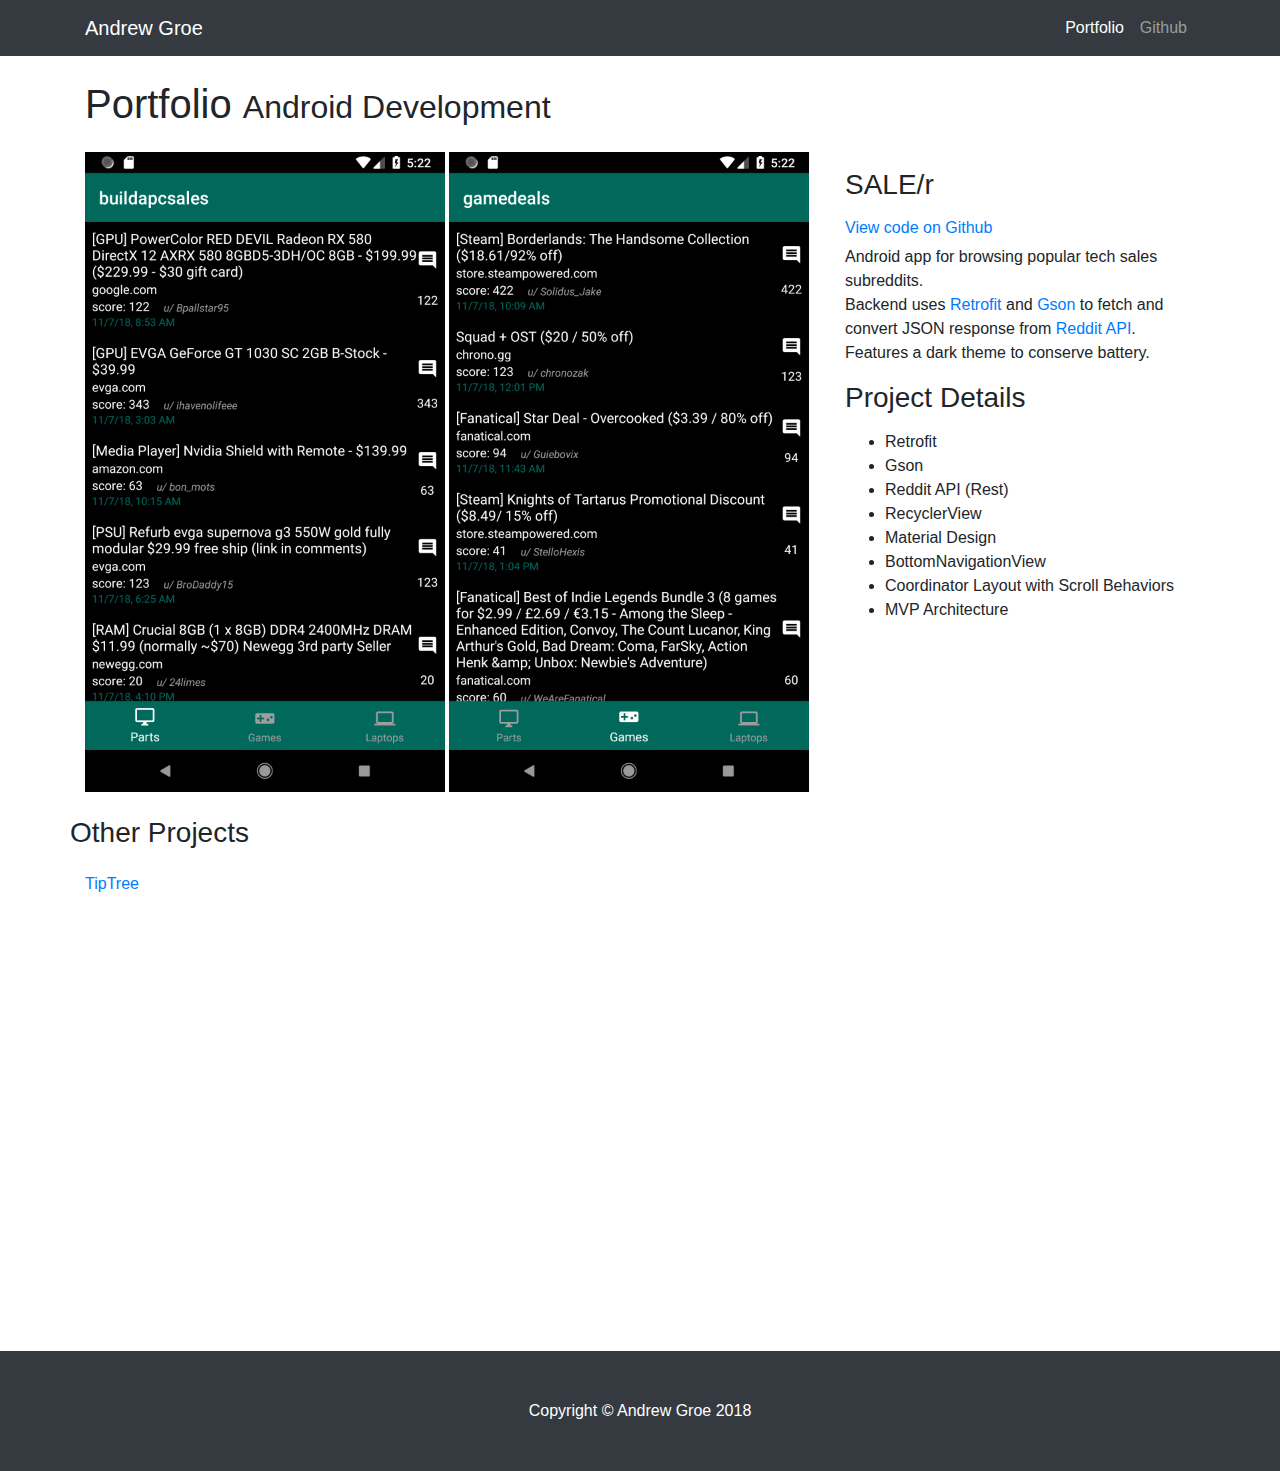
<file: index.html>
<!DOCTYPE html>
<html lang="en">

<head>

  <meta charset="utf-8">
  <meta name="viewport" content="width=device-width, initial-scale=1, shrink-to-fit=no">
  <meta name="description" content="">
  <meta name="author" content="">

  <title>Andrew Groe - Portfolio</title>

  <!-- Bootstrap core CSS -->
  <link href="vendor/bootstrap/css/bootstrap.min.css" rel="stylesheet">

  <!-- Custom styles for this template -->
  <link href="css/portfolio-item.css" rel="stylesheet">

</head>

<body>

  <!-- Navigation -->
  <nav class="navbar navbar-expand-lg navbar-dark bg-dark fixed-top">
    <div class="container">
      <a class="navbar-brand" href="index.html">Andrew Groe</a>
      <button class="navbar-toggler" type="button" data-toggle="collapse" data-target="#navbarResponsive" aria-controls="navbarResponsive" aria-expanded="false" aria-label="Toggle navigation">
        <span class="navbar-toggler-icon"></span>
      </button>
      <div class="collapse navbar-collapse" id="navbarResponsive">
        <ul class="navbar-nav ml-auto">
          <li class="nav-item active">
            <a class="nav-link" href="index.html">Portfolio
              <span class="sr-only">(current)</span>
            </a>
          </li>
          <li class="nav-item">
            <a class="nav-link" href="https://github.com/AndrewGroe?tab=repositories">Github</a>
          </li>
        </ul>
      </div>
    </div>
  </nav>

  <!-- Page Content -->
  <div class="container">

    <!-- Portfolio Item Heading -->
    <h1 class="my-4">Portfolio
      <small>Android Development</small>
    </h1>

    <!-- Portfolio Item Row -->
    <div class="row">

      <div class="col-md-8">
        <img class="img-fluid" src="images/SALEr_parts.png" alt="" style="width:360px; height:640px">
        <img class="img-fluid" src="images/SALEr_games.png" alt="" style="width:360px; height:640px">
      </div>

      <div class="col-md-4">

        <h3 class="my-3">SALE/r</h3>
        <h6><a href="https://github.com/AndrewGroe/SALEr">View code on Github</a></h6>

        <p>Android app for browsing popular tech sales subreddits.<br>
          Backend uses <a href="https://square.github.io/retrofit/">Retrofit</a> and <a href="https://github.com/google/gson">Gson</a> to fetch and convert JSON response from <a href="https://www.reddit.com/dev/api/">Reddit API</a>.<br>
          Features a dark theme to conserve battery.
        </p>
        <h3 class="my-3">Project Details</h3>
        <ul>
          <li>Retrofit</li>
          <li>Gson</li>
          <li>Reddit API (Rest)</li>
          <li>RecyclerView</li>
          <li>Material Design</li>
          <li>BottomNavigationView</li>
          <li>Coordinator Layout with Scroll Behaviors</li>
          <li>MVP Architecture</li>
        </ul>
      </div>

      <!-- Related Projects Row -->
      <h3 class="my-4">Other Projects</h3>
</div>
      <div class="row">

        <div class="col-md-3 col-sm-6 mb-4">

          <a href="Tip Tree.html">
            <h6>TipTree</h6>
            <video class="center" width="240" muted autoplay="autoplay" loop="true">

              <source src="images/TipTreeDemoLoop.webm" type="video/webm">

              Sorry, your browser doesn't support embedded videos.
            </video>

          </a>
        </div>
</div>


      </div>
    </div>
    <!-- /.row -->
  </div>
  <!-- /.container -->

  <!-- Footer -->
  <footer class="py-5 bg-dark">
    <div class="container">
      <p class="m-0 text-center text-white">Copyright &copy; Andrew Groe 2018</p>
    </div>
    <!-- /.container -->
  </footer>

  <!-- Bootstrap core JavaScript -->
  <script src="vendor/jquery/jquery.min.js"></script>
  <script src="vendor/bootstrap/js/bootstrap.bundle.min.js"></script>

</body>

</html>
</file>
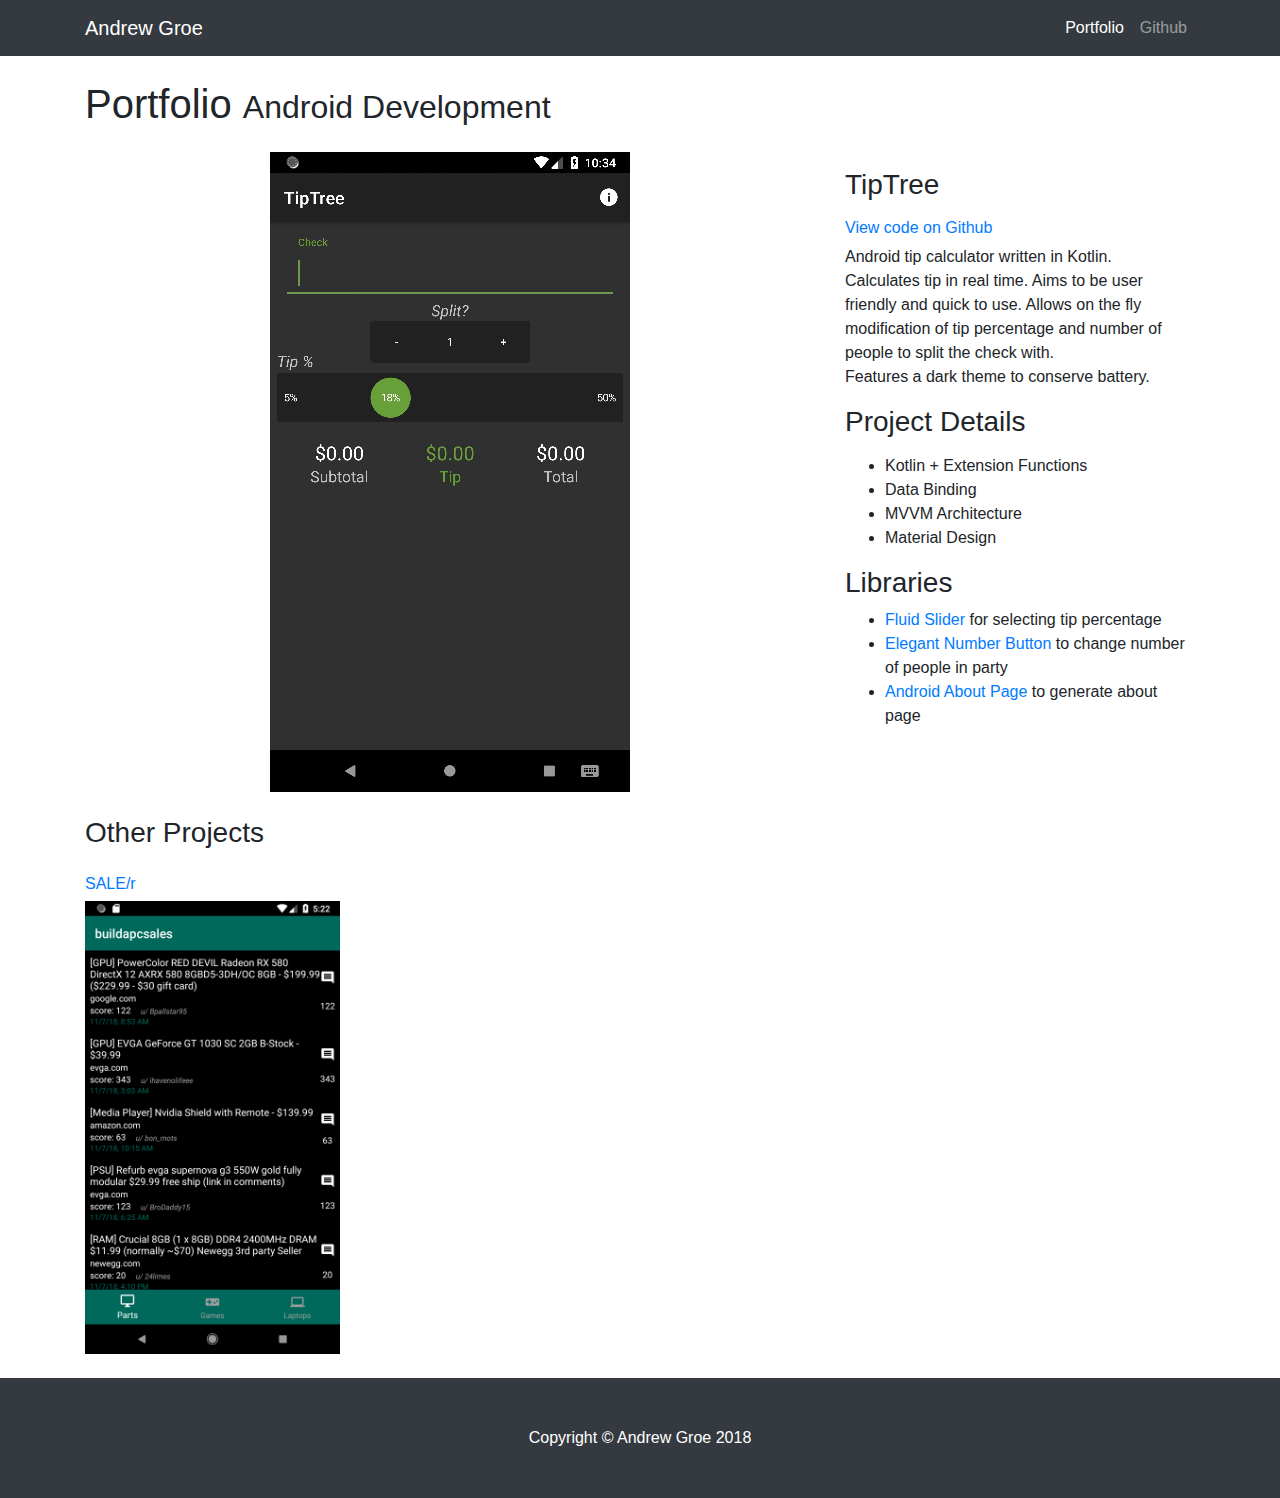
<file: Tip Tree.html>
<!DOCTYPE html>
<html lang="en">

  <head>

    <meta charset="utf-8">
    <meta name="viewport" content="width=device-width, initial-scale=1, shrink-to-fit=no">
    <meta name="description" content="">
    <meta name="author" content="">

    <title>Andrew Groe - Portfolio</title>

    <!-- Bootstrap core CSS -->
    <link href="vendor/bootstrap/css/bootstrap.min.css" rel="stylesheet">

    <!-- Custom styles for this template -->
    <link href="css/portfolio-item.css" rel="stylesheet">

  </head>

  <body>

    <!-- Navigation -->
    <nav class="navbar navbar-expand-lg navbar-dark bg-dark fixed-top">
      <div class="container">
        <a class="navbar-brand" href="index.html">Andrew Groe</a>
        <button class="navbar-toggler" type="button" data-toggle="collapse" data-target="#navbarResponsive" aria-controls="navbarResponsive" aria-expanded="false" aria-label="Toggle navigation">
          <span class="navbar-toggler-icon"></span>
        </button>
        <div class="collapse navbar-collapse" id="navbarResponsive">
          <ul class="navbar-nav ml-auto">
            <li class="nav-item active">
              <a class="nav-link" href="index.html">Portfolio
                <span class="sr-only">(current)</span>
              </a>
            </li>
            <li class="nav-item">
              <a class="nav-link" href="https://github.com/AndrewGroe?tab=repositories">Github</a>
            </li>
          </ul>
        </div>
      </div>
    </nav>

    <!-- Page Content -->
    <div class="container">

      <!-- Portfolio Item Heading -->
      <h1 class="my-4">Portfolio
        <small>Android Development</small>
      </h1>

      <!-- Portfolio Item Row -->
      <div class="row">

        <div class="col-md-8">

          <video class="center" width="360" muted autoplay="autoplay" loop="true">

            <source src="images/TipTreeDemoLoop.webm"
              type="video/webm">

              Sorry, your browser doesn't support embedded videos.
          </video>

        </div>

        <div class="col-md-4">

          <h3 class="my-3">TipTree</h3>
          <h6><a href="https://github.com/AndrewGroe/TipTree">View code on Github</a></h6>

          <p>Android tip calculator written in Kotlin.<br>
            Calculates tip in real time. Aims to be user friendly and quick to use. Allows on the fly modification of tip percentage and number of people to split the check with.<br>
            Features a dark theme to conserve battery.
          </p>
          <h3 class="my-3">Project Details</h3>
          <ul>
            <li>Kotlin + Extension Functions</li>
            <li>Data Binding</li>
		        <li>MVVM Architecture</li>
		        <li>Material Design</li>
          </ul>

          <h3>Libraries</h3>
 	          <ul>
          	   <li><a href="https://github.com/Ramotion/fluid-slider">Fluid Slider</a> for selecting tip percentage</li>
          	    <li><a href="https://github.com/ashik94vc/ElegantNumberButton">Elegant Number Button</a> to change number of people in party</li>
          	     <li><a href="https://github.com/medyo/android-about-page">Android About Page</a> to generate about page</li>
 	          </ul>

        </div>

      </div>
      <!-- Related Projects Row -->
      <h3 class="my-4">Other Projects</h3>

      <div class="row">

        <div class="col-md-3 col-sm-6 mb-4">
          <a href="#">
            <h6>SALE/r</h6>
            <img class="img-fluid" src="images/SALEr_parts.png" alt="SALE/r">
          </a>
        </div>



      </div>
      <!-- /.row -->
    </div>
    <!-- /.container -->

    <!-- Footer -->
    <footer class="py-5 bg-dark">
      <div class="container">
        <p class="m-0 text-center text-white">Copyright &copy; Andrew Groe 2018</p>
      </div>
      <!-- /.container -->
    </footer>

    <!-- Bootstrap core JavaScript -->
    <script src="vendor/jquery/jquery.min.js"></script>
    <script src="vendor/bootstrap/js/bootstrap.bundle.min.js"></script>

  </body>

</html>
</file>
<file: css/portfolio-item.css>
/*!
 * Start Bootstrap - Portfolio Item (https://startbootstrap.com/template-overviews/portfolio-item)
 * Copyright 2013-2017 Start Bootstrap
 * Licensed under MIT (https://github.com/BlackrockDigital/startbootstrap-portfolio-item/blob/master/LICENSE)
 */

body {
  padding-top: 54px;
}

@media (min-width: 992px) {
  body {
    padding-top: 56px;
  }

  .center {
    margin-left: auto;
    margin-right: auto;
    display: block
}

}
</file>
